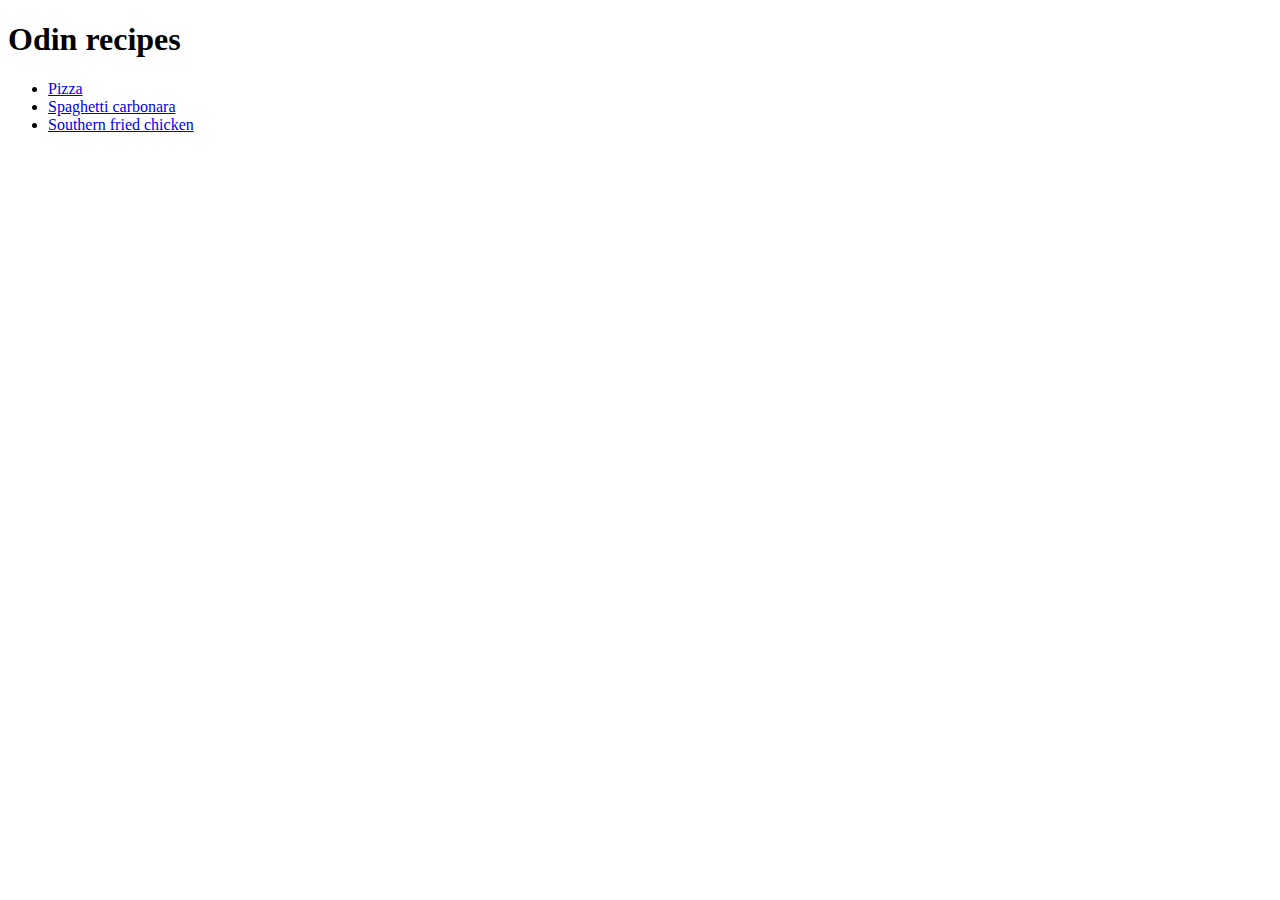
<file: index.html>
<!DOCTYPE html>

<html lang="en">
    <head>
        <meta charset="utf-8">
        <title>Odin recipes</title>
    </head>

    <body>
        <h1>Odin recipes</h1>

        <ul>
            <li><a href="./recipes/pizza.html">Pizza</a></li>
            <li><a href="./recipes/carbonara.html">Spaghetti carbonara</a></li>
            <li><a href="./recipes/chicken.html">Southern fried chicken</a></li>
        </ul>
    </body>

</html>
</file>
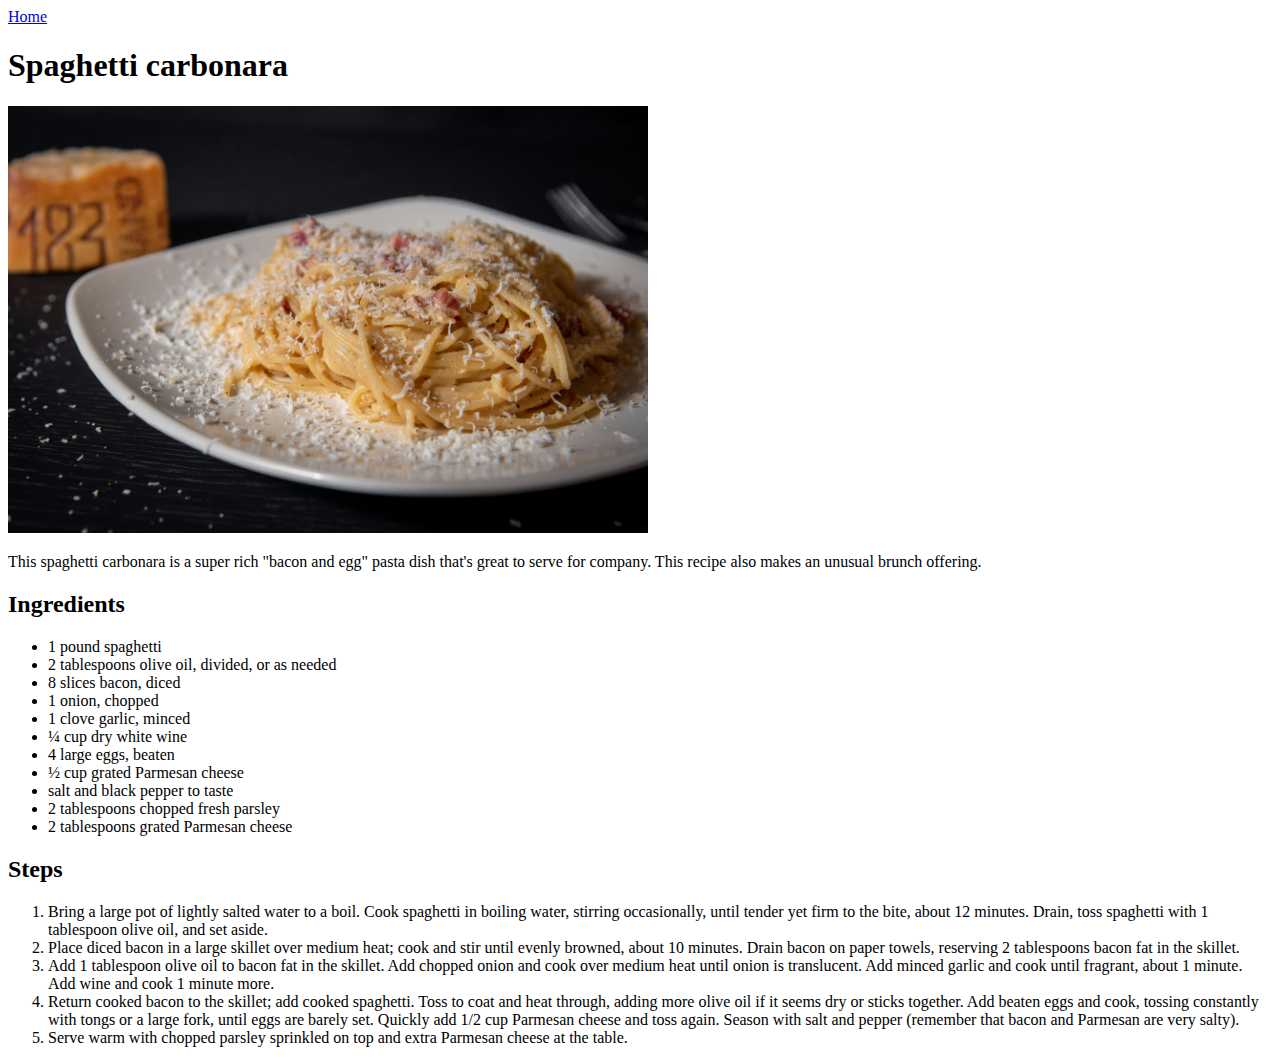
<file: recipes/carbonara.html>
<!DOCTYPE html>

<html lang="en">
    <head>
        <meta charset="UTF-8">
        <title>Carbonara</title>
    </head>

    <body>
        <a href="../index.html">Home</a>
        <h1>Spaghetti carbonara</h1>
        <img src="../images/spaghetti-carbonara.jpg" alt="a plate of spaghetti carbonara" height="auto" width="640">

        <p>This spaghetti carbonara is a super rich "bacon and egg" pasta dish that's great to serve for company. This recipe also makes an unusual brunch offering.</p>
        
        <h2>Ingredients</h2>
        <ul>
            <li>1 pound spaghetti</li>
            <li>2 tablespoons olive oil, divided, or as needed</li>
            <li>8 slices bacon, diced</li>
            <li>1 onion, chopped</li>
            <li>1 clove garlic, minced</li>
            <li>¼ cup dry white wine</li>
            <li>4 large eggs, beaten</li>
            <li>½ cup grated Parmesan cheese</li>
            <li>salt and black pepper to taste</li>
            <li>2 tablespoons chopped fresh parsley</li>
            <li>2 tablespoons grated Parmesan cheese</li>
        </ul>
        
        <h2>Steps</h2>
        <ol>
            <li>Bring a large pot of lightly salted water to a boil. Cook spaghetti in boiling water, stirring occasionally, until tender yet firm to the bite, about 12 minutes. Drain, toss spaghetti with 1 tablespoon olive oil, and set aside.</li>
            <li>Place diced bacon in a large skillet over medium heat; cook and stir until evenly browned, about 10 minutes. Drain bacon on paper towels, reserving 2 tablespoons bacon fat in the skillet.</li>
            <li>Add 1 tablespoon olive oil to bacon fat in the skillet. Add chopped onion and cook over medium heat until onion is translucent. Add minced garlic and cook until fragrant, about 1 minute. Add wine and cook 1 minute more.</li>
            <li>Return cooked bacon to the skillet; add cooked spaghetti. Toss to coat and heat through, adding more olive oil if it seems dry or sticks together. Add beaten eggs and cook, tossing constantly with tongs or a large fork, until eggs are barely set. Quickly add 1/2 cup Parmesan cheese and toss again. Season with salt and pepper (remember that bacon and Parmesan are very salty).</li>
            <li>Serve warm with chopped parsley sprinkled on top and extra Parmesan cheese at the table.</li>
        </ol>

    </body>
</html>
</file>
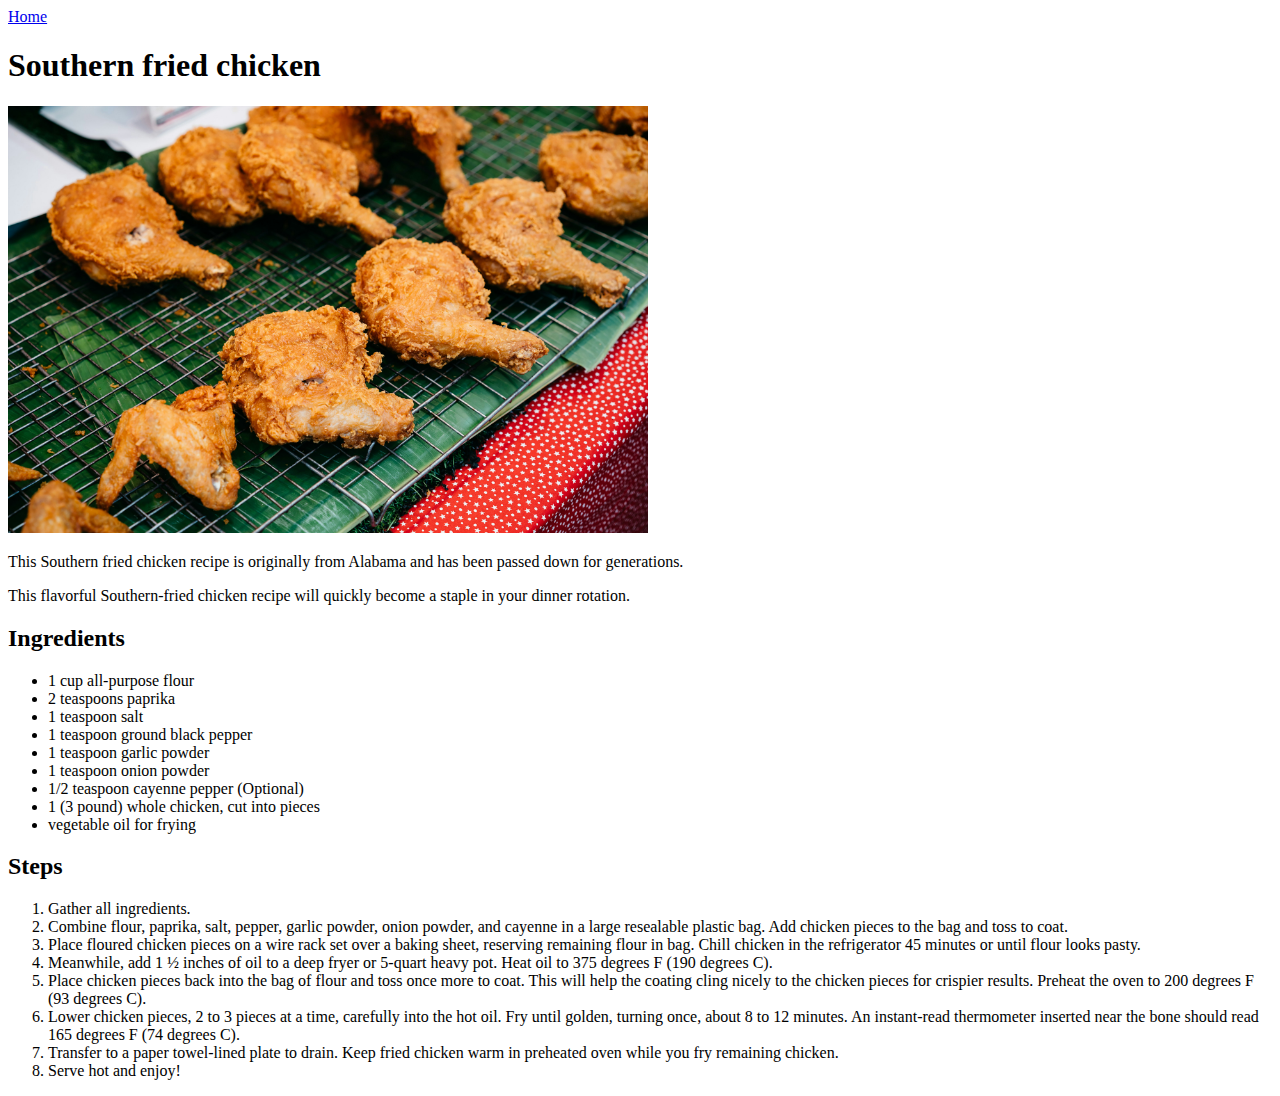
<file: recipes/chicken.html>
<!DOCTYPE html>

<html lang="en">

    <head>
        <meta charset="UTF-8">
        <title>Southern fried chicken</title>
    </head>

    <body>
        <a href="../index.html">Home</a>
        <h1>Southern fried chicken</h1>
        <img src="../images/southern-fried-chicken.jpg" alt="Southern fried chicken thighs and drumsticks laying on a grill" height="auto" width="640">
        
        <p>This Southern fried chicken recipe is originally from Alabama and has been passed down for generations.</p>
        
        <p>This flavorful Southern-fried chicken recipe will quickly become a staple in your dinner rotation.</p>

        <h2>Ingredients</h2>
        <ul>
            <li>1 cup all-purpose flour</li>
            <li>2 teaspoons paprika</li>
            <li>1 teaspoon salt</li>
            <li>1 teaspoon ground black pepper</li>
            <li>1 teaspoon garlic powder</li>
            <li>1 teaspoon onion powder</li>
            <li>1/2 teaspoon cayenne pepper (Optional)</li>
            <li>1 (3 pound) whole chicken, cut into pieces</li>
            <li>vegetable oil for frying</li>
        </ul>
        
        <h2>Steps</h2>
        <ol>
            <li>Gather all ingredients.</li>
            <li>Combine flour, paprika, salt, pepper, garlic powder, onion powder, and cayenne in a large resealable plastic bag. Add chicken pieces to the bag and toss to coat.</li>
            <li>Place floured chicken pieces on a wire rack set over a baking sheet, reserving remaining flour in bag. Chill chicken in the refrigerator 45 minutes or until flour looks pasty.</li>
            <li>Meanwhile, add 1 ½ inches of oil to a deep fryer or 5-quart heavy pot. Heat oil to 375 degrees F (190 degrees C).</li>
            <li>Place chicken pieces back into the bag of flour and toss once more to coat. This will help the coating cling nicely to the chicken pieces for crispier results. Preheat the oven to 200 degrees F (93 degrees C).</li>
            <li>Lower chicken pieces, 2 to 3 pieces at a time, carefully into the hot oil. Fry until golden, turning once, about 8 to 12 minutes. An instant-read thermometer inserted near the bone should read 165 degrees F (74 degrees C).</li>
            <li>Transfer to a paper towel-lined plate to drain. Keep fried chicken warm in preheated oven while you fry remaining chicken.</li>
            <li>Serve hot and enjoy!</li>
        </ol>

    </body>
</html>
</file>
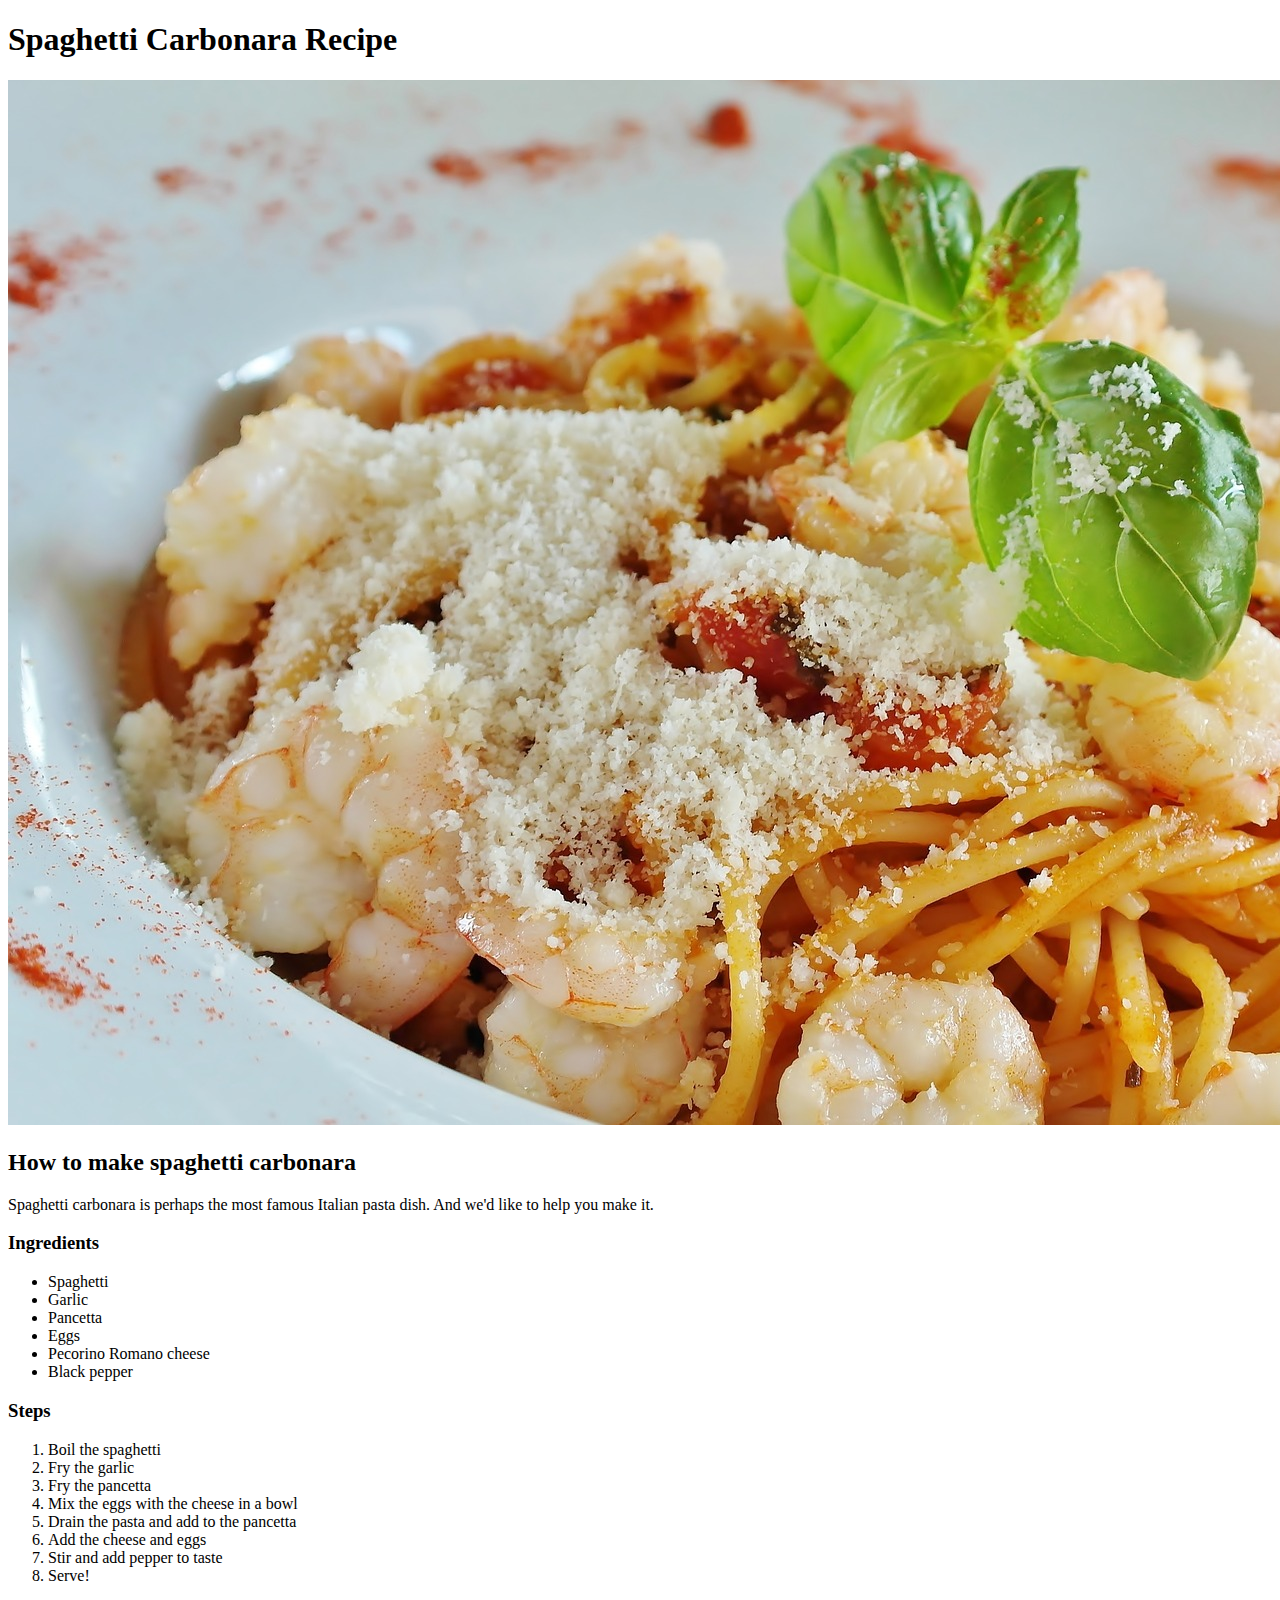
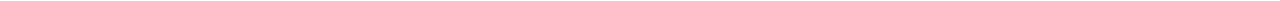
<file: recipes/pasta.html>
<!DOCTYPE html>

<html lang="en">

<head>
    <meta charset="UTF-8">
    <title>Pasta Recipe</title>
</head>

<body>
    <h1>Spaghetti Carbonara Recipe</h1>

    <img src="../images/pasta-ga6f1ec889_1920.jpg" alt="spaghetti">

    <h2>How to make spaghetti carbonara</h2>

    <p>Spaghetti carbonara is perhaps the most famous Italian pasta dish. And we'd like to help you make it.</p>

    <h3>Ingredients</h3>

    <ul>
        <li>Spaghetti</li>
        <li>Garlic</li>
        <li>Pancetta</li>
        <li>Eggs</li>
        <li>Pecorino Romano cheese</li>
        <li>Black pepper</li>
    </ul>

    <h3>Steps</h3>

    <ol>
        <li>Boil the spaghetti</li>
        <li>Fry the garlic</li>
        <li>Fry the pancetta</li>
        <li>Mix the eggs with the cheese in a bowl</li>
        <li>Drain the pasta and add to the pancetta</li>
        <li>Add the cheese and eggs</li>
        <li>Stir and add pepper to taste</li>
        <li>Serve!</li>
    </ol>

</body>

</html>
</file>
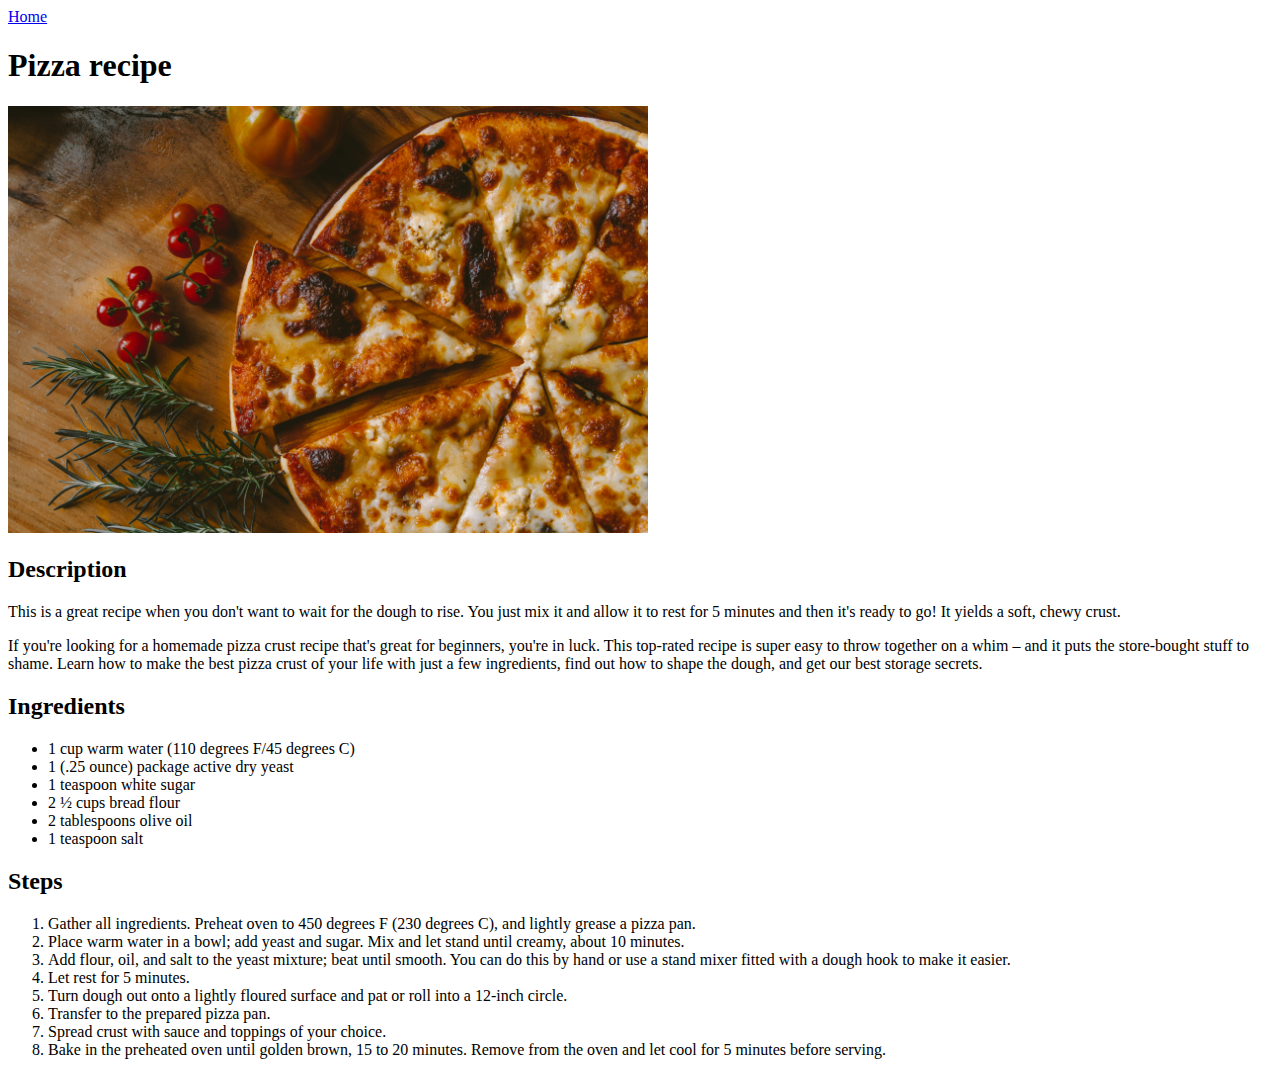
<file: recipes/pizza.html>
<!DOCTYPE html>

<html lang="en">
    <head>
        <meta charset="UTF-8">
        <title>Pizza recipe</title>
    </head>

    <body>
        <a href="../index.html">Home</a>
        <h1>Pizza recipe</h1>
        <img src="../images/pizza.jpg" alt="Top down view of a cheese pizza on a wooden board" height="auto" width="640">

        <h2>Description</h2>
        <p>This is a great recipe when you don't want to wait for the dough to rise. You just mix it and allow it to rest for 5 minutes and then it's ready to go! It yields a soft, chewy crust.</p>
        <p>If you're looking for a homemade pizza crust recipe that's great for beginners, you're in luck. This top-rated recipe is super easy to throw together on a whim – and it puts the store-bought stuff to shame. Learn how to make the best pizza crust of your life with just a few ingredients, find out how to shape the dough, and get our best storage secrets.</p>

        <h2>Ingredients</h2>
        <ul>
            <li>1 cup warm water (110 degrees F/45 degrees C)</li>
            <li>1 (.25 ounce) package active dry yeast</li>
            <li>1 teaspoon white sugar</li>
            <li>2 ½ cups bread flour</li>
            <li>2 tablespoons olive oil</li>
            <li>1 teaspoon salt</li>
        </ul>
        
        <h2>Steps</h2>
        <ol>
            <li>Gather all ingredients. Preheat oven to 450 degrees F (230 degrees C), and lightly grease a pizza pan.</li>
            <li>Place warm water in a bowl; add yeast and sugar. Mix and let stand until creamy, about 10 minutes.</li>
            <li>Add flour, oil, and salt to the yeast mixture; beat until smooth. You can do this by hand or use a stand mixer fitted with a dough hook to make it easier.</li>
            <li>Let rest for 5 minutes.</li>
            <li>Turn dough out onto a lightly floured surface and pat or roll into a 12-inch circle.</li>
            <li>Transfer to the prepared pizza pan.</li>
            <li>Spread crust with sauce and toppings of your choice.</li>
            <li>Bake in the preheated oven until golden brown, 15 to 20 minutes. Remove from the oven and let cool for 5 minutes before serving.</li>
        </ol>
    </body>
</html>
</file>
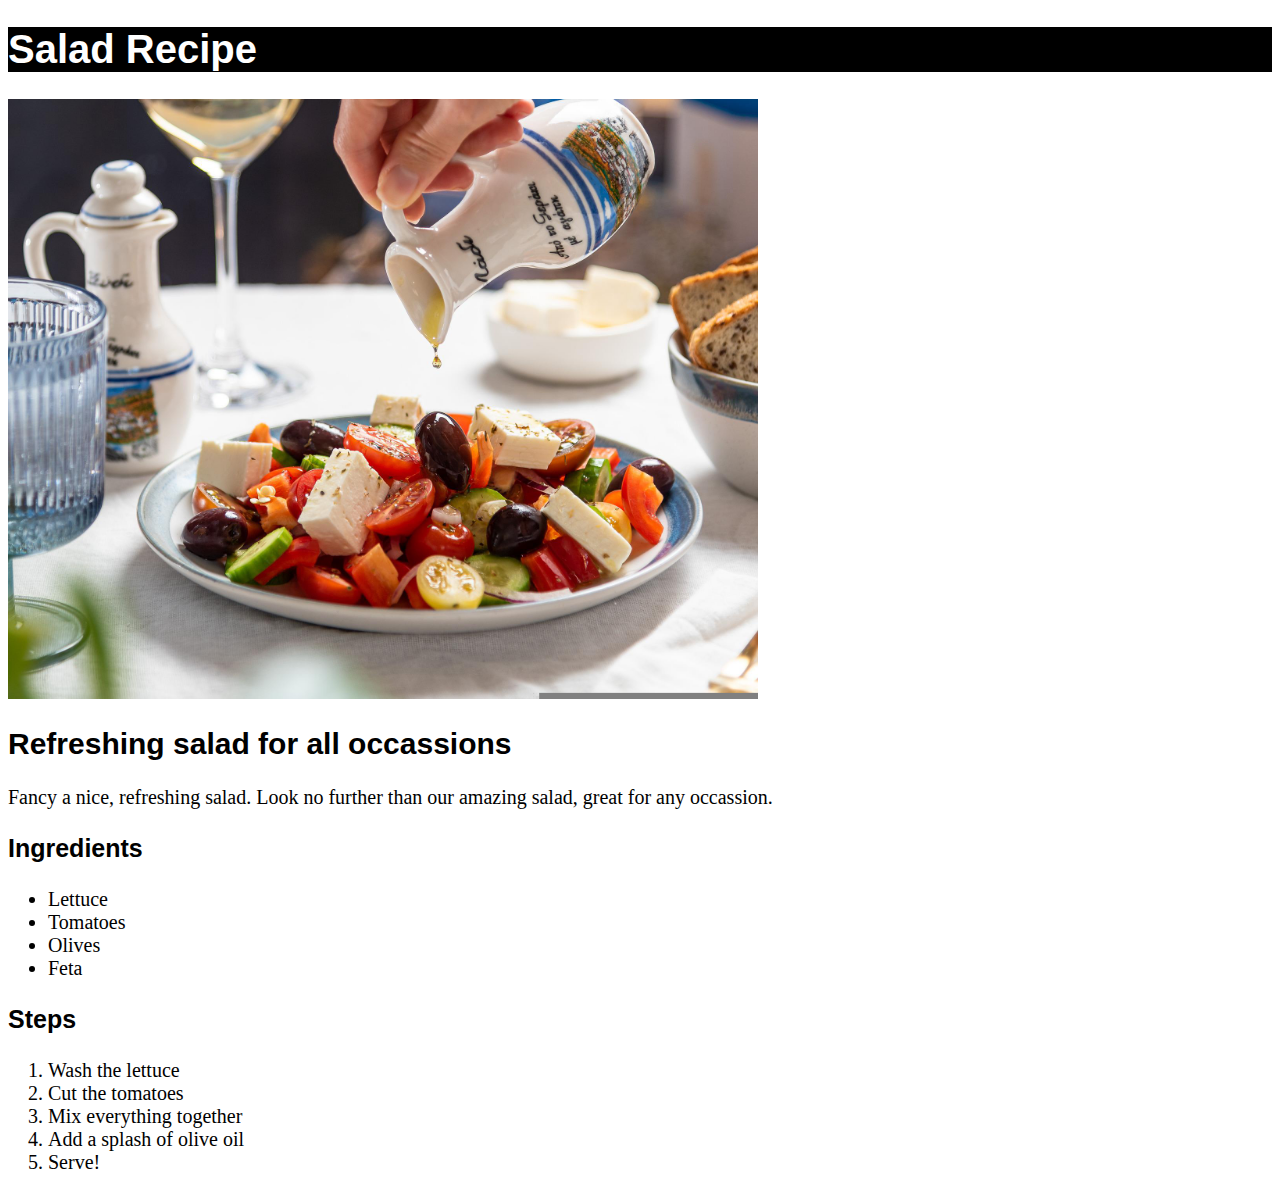
<file: recipes/salad.html>
<!DOCTYPE html>

<html lang="en">

<head>
    <meta charset="UTF-8">
    <title>Salad Recipe</title>
    <link rel="stylesheet" href="../styles.css">
</head>

<body>
    <h1>Salad Recipe</h1>

    <img src="../images/salad-g5ae670da2_1920.jpg" alt="Pouring oil over salad">

    <h2>Refreshing salad for all occassions</h2>

    <p>Fancy a nice, refreshing salad. Look no further than our amazing salad, great for any occassion.</p>

    <h3>Ingredients</h3>

    <ul>
        <li>Lettuce</li>
        <li>Tomatoes</li>
        <li>Olives</li>
        <li>Feta</li>
    </ul>

    <h3>Steps</h3>

    <ol>
        <li>Wash the lettuce</li>
        <li>Cut the tomatoes</li>
        <li>Mix everything together</li>
        <li>Add a splash of olive oil</li>
        <li>Serve!</li>
    </ol>

</body>

</html>
</file>
<file: styles.css>
h1, h2, h3 {
    font-family: Arial, Helvetica, sans-serif;
}

h1 {
    font-size: 40px;
    background-color: black;
    color: white;
}

img {
    height:auto;
    width: 750px;
}

p, ul, ol {
    font-family: Georgia, 'Times New Roman', Times, serif;
    font-size: 20px;
}

h2 {
    font-family: Arial, Helvetica, sans-serif;
    font-size: 30px;
}

h3 {
    font-family: Arial, Helvetica, sans-serif;
    font-size: 25px;
}
</file>
